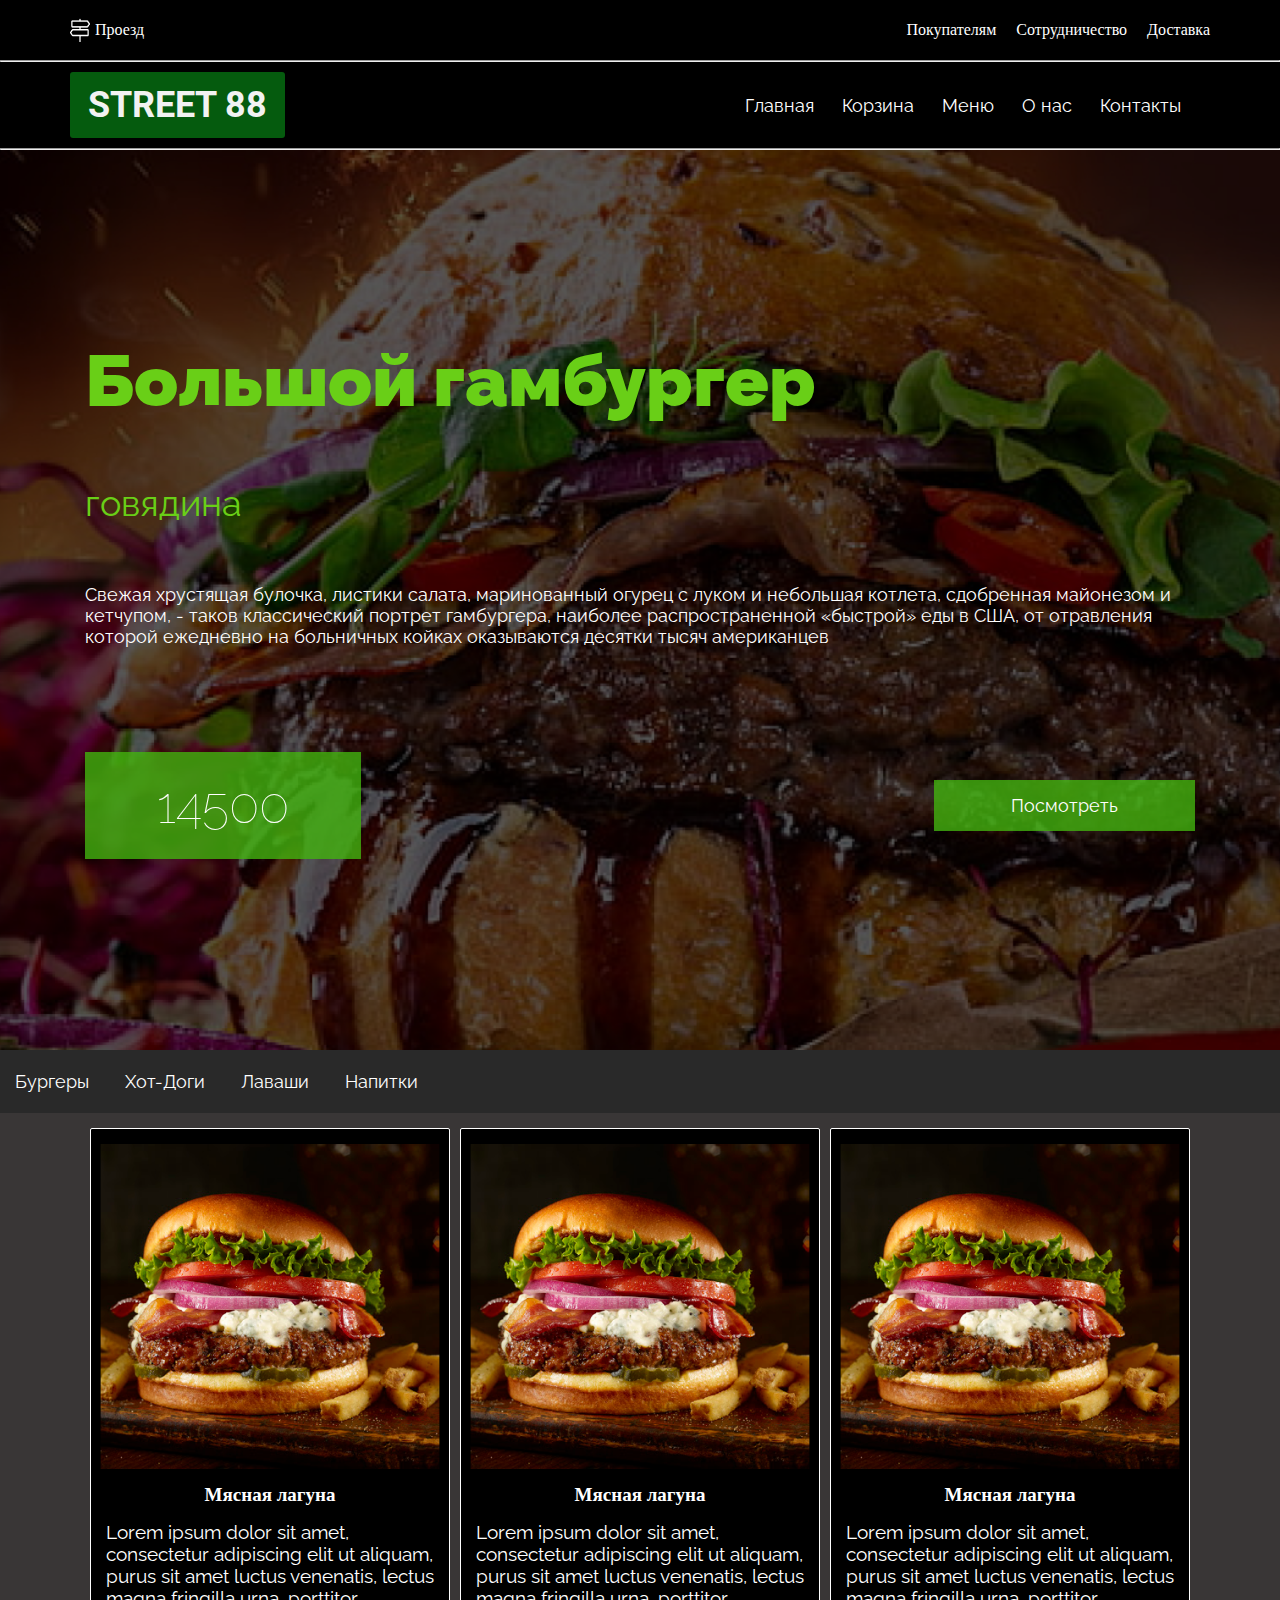
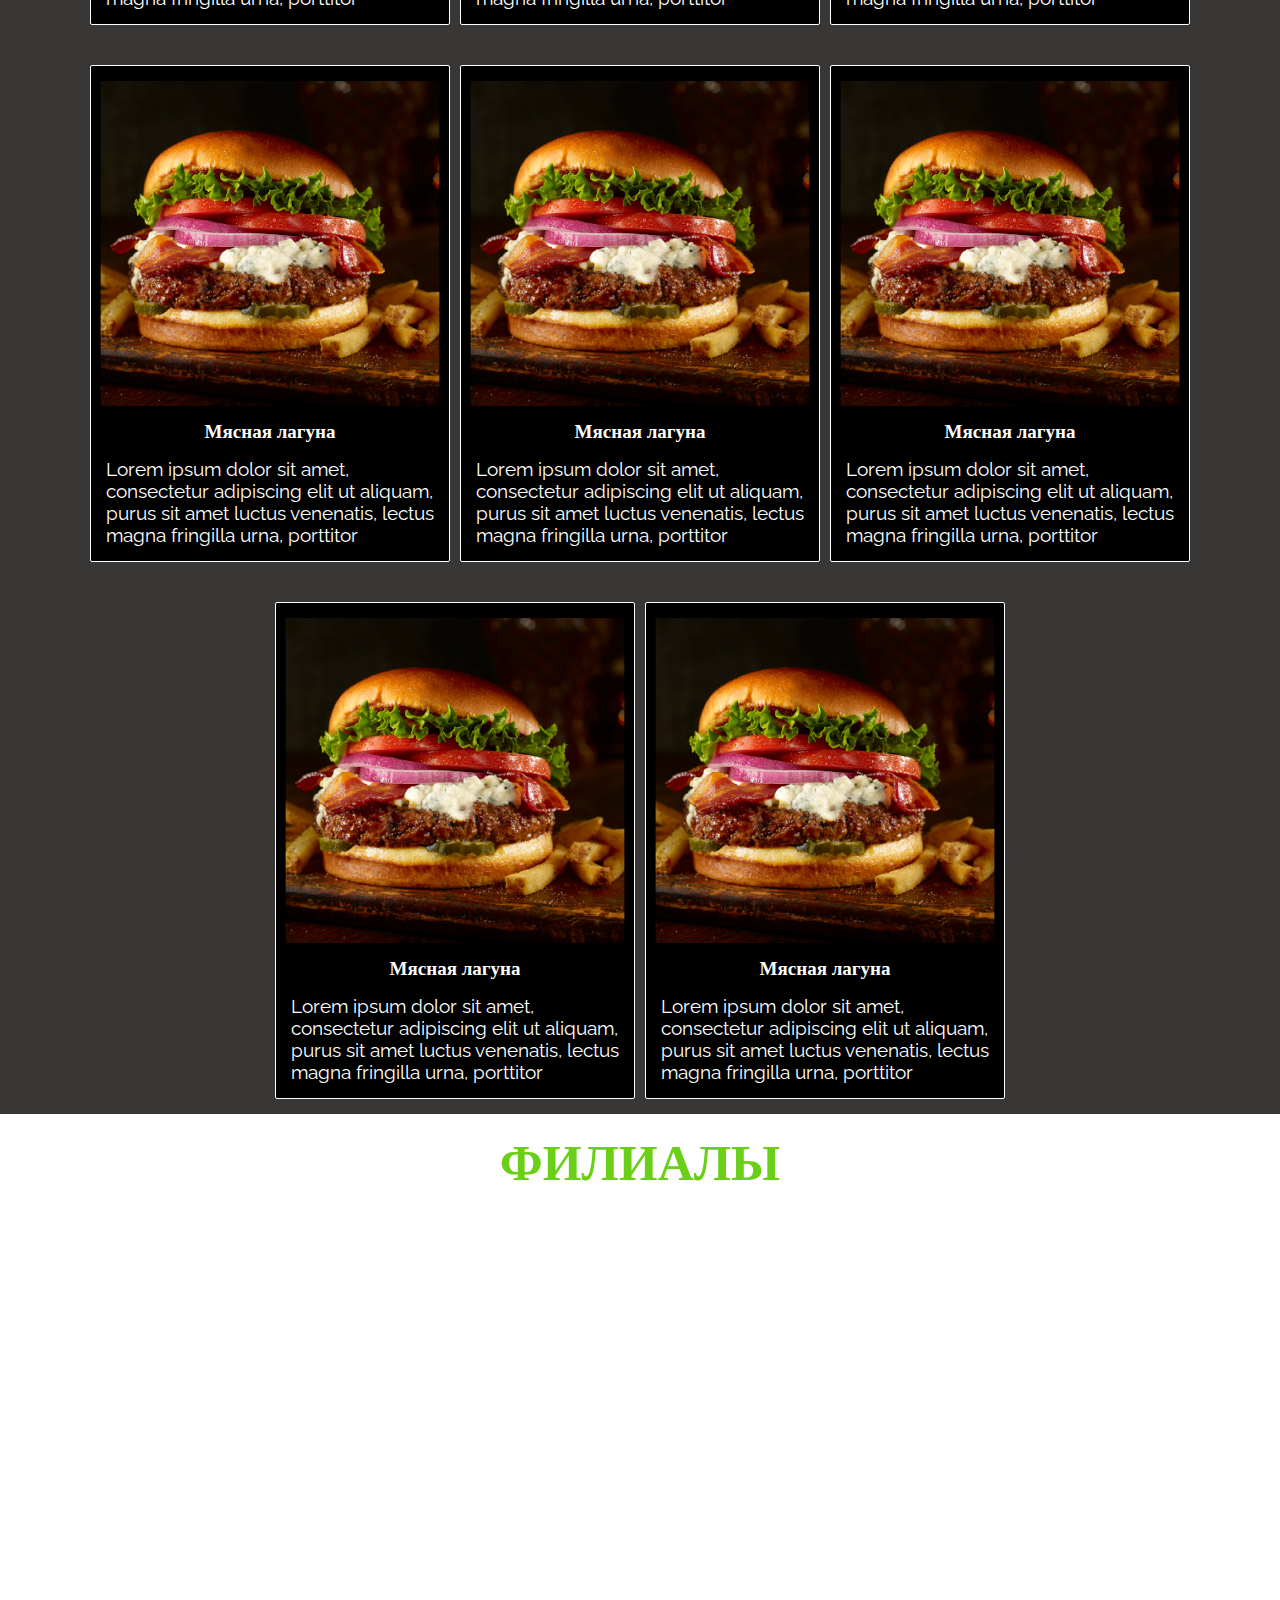
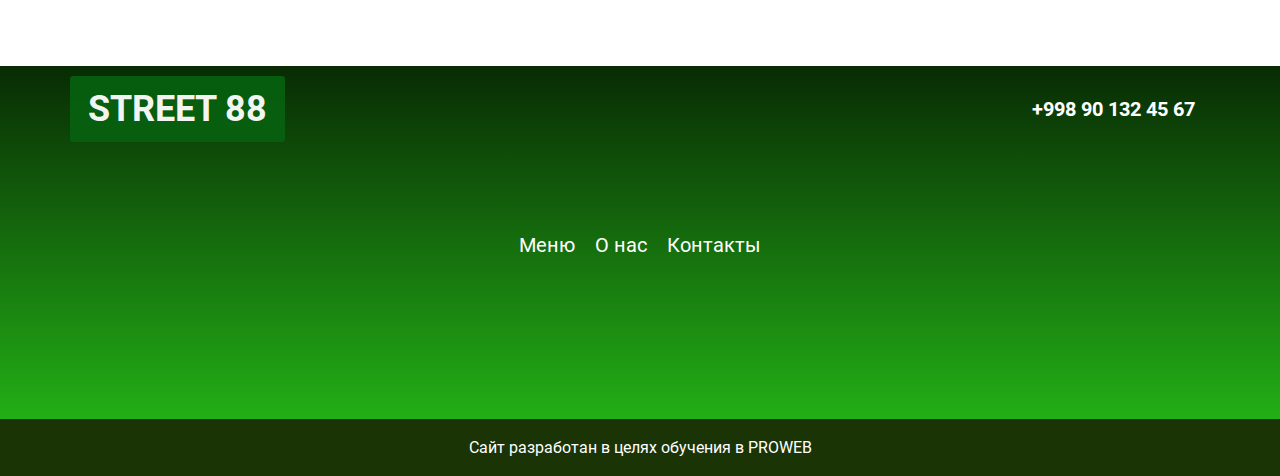
<file: index.html>
<!DOCTYPE html>
<html lang="en">
<head>
    <meta charset="UTF-8">
    <meta http-equiv="X-UA-Compatible" content="IE=edge">
    <meta name="viewport" content="width=device-width, initial-scale=1.0">
    <title>Document</title>
    <link rel="stylesheet" href="style.css">
    <link rel="stylesheet" href="media.css">
    <link rel="stylesheet" href="https://cdnjs.cloudflare.com/ajax/libs/font-awesome/5.15.4/css/all.min.css" integrity="sha512-1ycn6IcaQQ40/MKBW2W4Rhis/DbILU74C1vSrLJxCq57o941Ym01SwNsOMqvEBFlcgUa6xLiPY/NS5R+E6ztJQ==" crossorigin="anonymous" referrerpolicy="no-referrer" />
</head>
<body>
    
    <header class="header">
        
        <nav class="header__nav-link-top container">
            <ul class="header__list-link">
                <li><a class="logo-rout" href="#"><img src="image/Vector.png">Проезд</a></li>
            </ul>
            <ul class="header__list-link ">
                <li><a href="#">Покупателям</a></li>
                <li><a href="#">Сотрудничество</a></li>
                <li><a href="#">Доставка</a></li>
            </ul>
        </nav>
<hr>

        <nav class="header__nav-link-menu container" >
            <ul class="header__list-linkmenu">
                <li><a class="logo-main" href="index.html">Street 88</a></li>
            </ul>
            <i class="fas fa-bars burger"></i>
            <ul class="header__list-linkmenusecond">
                <li><a class="header__secondlinks" href="index.html">Главная</a></li>
                <li><a class="header__secondlinks" href="#">Корзина</a></li>
                <li><a class="header__secondlinks" href="#">Меню</a></li>
                <li><a class="header__secondlinks" href="about.html">О нас</a></li>
                <li><a class="header__secondlinks" href="#">Контакты</a></li>
            </ul>
        </nav>
        <hr>
        <div class="header__background">
            <div class="header__fon">
            <h1 class="main__text-bold container">Большой гамбургер</h1>
            <h2 class="main__secondtext-regular container">говядина</h2>
            <p class="main__textcustom container">Свежая хрустящая булочка, листики салата, маринованный огурец с луком и небольшая котлета, сдобренная майонезом и кетчупом, - таков классический портрет гамбургера, наиболее распространенной «быстрой» еды в США, от отравления которой ежедневно на больничных койках оказываются десятки тысяч американцев</p>
        <div class="main__price container">
            <p class="price__text">14500</p><a class="price__link" href="#">Посмотреть</a>
        </div>
        </div>
        </div>
        </header>

<main class="cart">

    <nav class="nav__cart">
        <ul class="nav__cart-link">
            <li><a class="cart__links-effects" href="#">Бургеры</a></li>
            <li><a class="cart__links-effects" href="#">Хот-Доги</a></li>
            <li><a class="cart__links-effects" href="#">Лаваши</a></li>
            <li><a class="cart__links-effects" href="#">Напитки</a></li>
        </ul>
    </nav>

    <div class="cart__background">
        <div class="cart__content">
            <div class="cart__img">
                <img src="image/unnamed 1.png">
            </div>
            
            <p class="cart__logo">Мясная лагуна</p>
            <p class="cart__text">Lorem ipsum dolor sit amet, consectetur adipiscing elit ut aliquam, purus sit amet luctus venenatis, lectus magna fringilla urna, porttitor</p>
        </div>
        <div class="cart__content">
            <div class="cart__img">
                <img src="image/unnamed 1.png">
            </div>
            
            <p class="cart__logo">Мясная лагуна</p>
            <p class="cart__text">Lorem ipsum dolor sit amet, consectetur adipiscing elit ut aliquam, purus sit amet luctus venenatis, lectus magna fringilla urna, porttitor</p>
        </div>
        <div class="cart__content">
            <div class="cart__img">
                <img src="image/unnamed 1.png">
            </div>
            
            <p class="cart__logo">Мясная лагуна</p>
            <p class="cart__text">Lorem ipsum dolor sit amet, consectetur adipiscing elit ut aliquam, purus sit amet luctus venenatis, lectus magna fringilla urna, porttitor</p>
        </div>
        <div class="cart__content">
            <div class="cart__img">
                <img src="image/unnamed 1.png">
            </div>
            
            <p class="cart__logo">Мясная лагуна</p>
            <p class="cart__text">Lorem ipsum dolor sit amet, consectetur adipiscing elit ut aliquam, purus sit amet luctus venenatis, lectus magna fringilla urna, porttitor</p>
        </div>
        <div class="cart__content">
            <div class="cart__img">
                <img src="image/unnamed 1.png">
            </div>
            
            <p class="cart__logo">Мясная лагуна</p>
            <p class="cart__text">Lorem ipsum dolor sit amet, consectetur adipiscing elit ut aliquam, purus sit amet luctus venenatis, lectus magna fringilla urna, porttitor</p>
        </div>
        <div class="cart__content">
            <div class="cart__img">
                <img src="image/unnamed 1.png">
            </div>
            
            <p class="cart__logo">Мясная лагуна</p>
            <p class="cart__text">Lorem ipsum dolor sit amet, consectetur adipiscing elit ut aliquam, purus sit amet luctus venenatis, lectus magna fringilla urna, porttitor</p>
        </div>
        <div class="cart__content">
            <div class="cart__img">
                <img src="image/unnamed 1.png">
            </div>
            
            <p class="cart__logo">Мясная лагуна</p>
            <p class="cart__text">Lorem ipsum dolor sit amet, consectetur adipiscing elit ut aliquam, purus sit amet luctus venenatis, lectus magna fringilla urna, porttitor</p>
        </div>
        <div class="cart__content">
            <div class="cart__img">
                <img src="image/unnamed 1.png">
            </div>
            
            <p class="cart__logo">Мясная лагуна</p>
            <p class="cart__text">Lorem ipsum dolor sit amet, consectetur adipiscing elit ut aliquam, purus sit amet luctus venenatis, lectus magna fringilla urna, porttitor</p>
        </div>
        
    </div>
</main>

<section class="filials">
    <h1 class="map__text">Филиалы</h1>
    <div class="map"><iframe src="https://www.google.com/maps/embed?pb=!1m18!1m12!1m3!1d2747.9628522121097!2d69.28688778028055!3d41.315940325404505!2m3!1f0!2f0!3f0!3m2!1i1024!2i768!4f13.1!3m3!1m2!1s0x38aef4d376395311%3A0x2f977e6f6b98ad7!2sStreet77!5e0!3m2!1sru!2s!4v1637579038281!5m2!1sru!2s" width="100%" height="450" style="border:0;" allowfullscreen="" loading="lazy"></iframe>
    </div>
</section>

<footer class="footer">

    <nav class="footer__nav-link-menu container" >
        <ul class="footer__list-linkmenu">
            <li><a class="logo-main" href="#">Street 88</a></li>
        </ul>
        <ul class="footer__list-linkmenusecond">
            <li><a href="#">+998 90 132 45 67</a></li>
        </ul>
    </nav>
    <ul class="footer__list-link ">
        <li><a href="#">Меню</a></li>
        <li><a href="#">О нас</a></li>
        <li><a href="#">Контакты</a></li>
    </ul>
<div class="footer__text">
    <p>Сайт разработан в целях обучения в PROWEB</p>
</div>
    </footer>



</body>
</html>
</file>
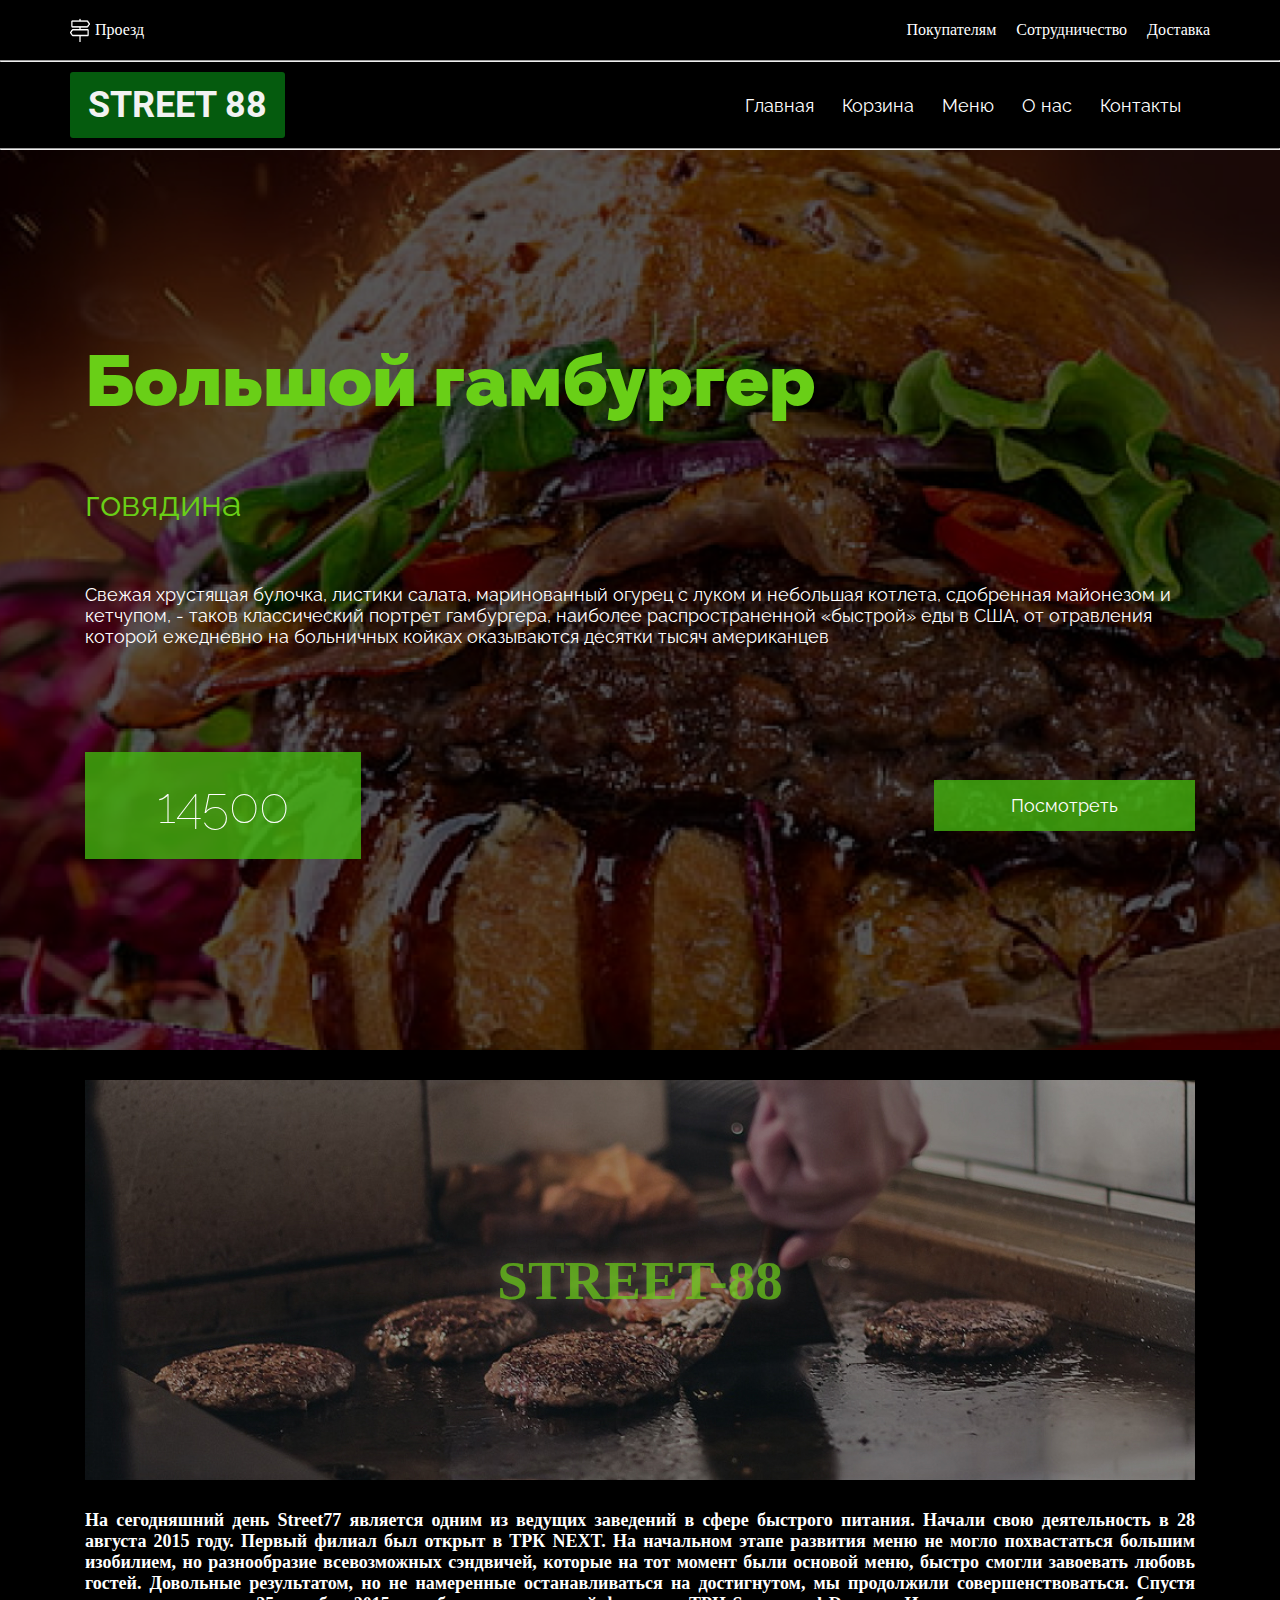
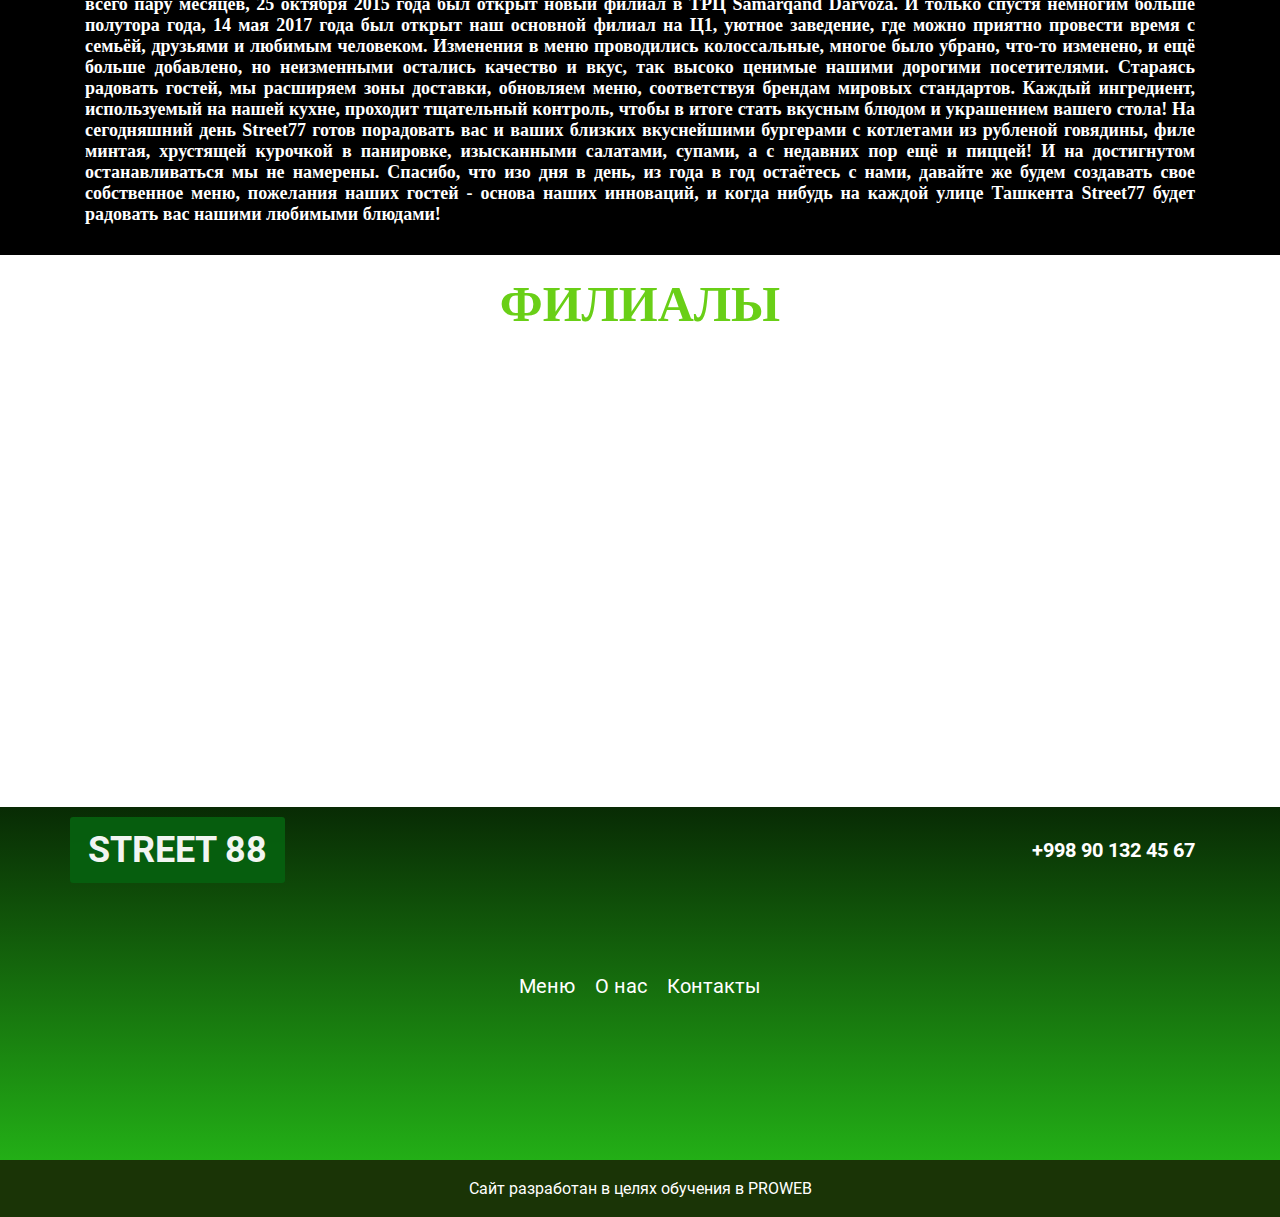
<file: about.html>
<!DOCTYPE html>
<html lang="en">
<head>
    <meta charset="UTF-8">
    <meta http-equiv="X-UA-Compatible" content="IE=edge">
    <meta name="viewport" content="width=device-width, initial-scale=1.0">
    <title>Document</title>
    <link rel="stylesheet" href="style.css">
    <link rel="stylesheet" href="media.css">
    <link rel="stylesheet" href="https://cdnjs.cloudflare.com/ajax/libs/font-awesome/5.15.4/css/all.min.css" integrity="sha512-1ycn6IcaQQ40/MKBW2W4Rhis/DbILU74C1vSrLJxCq57o941Ym01SwNsOMqvEBFlcgUa6xLiPY/NS5R+E6ztJQ==" crossorigin="anonymous" referrerpolicy="no-referrer" />
</head>
<body>
    
    <header class="header">
        
        <nav class="header__nav-link-top container">
            <ul class="header__list-link">
                <li><a class="logo-rout" href="#"><img src="image/Vector.png">Проезд</a></li>
            </ul>
            <ul class="header__list-link ">
                <li><a href="#">Покупателям</a></li>
                <li><a href="#">Сотрудничество</a></li>
                <li><a href="#">Доставка</a></li>
            </ul>
        </nav>
<hr>

        <nav class="header__nav-link-menu container" >
            <ul class="header__list-linkmenu">
                <li><a class="logo-main" href="index.html">Street 88</a></li>
            </ul>
            <i class="fas fa-bars burger"></i>
            <ul class="header__list-linkmenusecond">
                <li><a href="index.html">Главная</a></li>
                <li><a href="#">Корзина</a></li>
                <li><a href="#">Меню</a></li>
                <li><a href="#">О нас</a></li>
                <li><a href="#">Контакты</a></li>
            </ul>
        </nav>
        <hr>
        <div class="header__background">
            <div class="header__fon">
            <h1 class="main__text-bold container">Большой гамбургер</h1>
            <h2 class="main__secondtext-regular container">говядина</h2>
            <p class="main__textcustom container">Свежая хрустящая булочка, листики салата, маринованный огурец с луком и небольшая котлета, сдобренная майонезом и кетчупом, - таков классический портрет гамбургера, наиболее распространенной «быстрой» еды в США, от отравления которой ежедневно на больничных койках оказываются десятки тысяч американцев</p>
        <div class="main__price container">
            <p class="price__text">14500</p><a class="price__link" href="#">Посмотреть</a>
        </div>
        </div>
        </div>
        </header>

<main class="street-88 container">
    <h1 class="about__text">street-88</h1>
    <h2 class="about__text-second">На сегодняшний день Street77 является одним из ведущих заведений в сфере быстрого питания. Начали свою деятельность в 28 августа 2015 году. Первый филиал был открыт в ТРК NEXT. На начальном этапе развития  меню не могло похвастаться большим изобилием, но  разнообразие всевозможных сэндвичей, которые на тот момент были основой меню, быстро смогли завоевать любовь гостей. Довольные результатом, но не намеренные останавливаться на достигнутом, мы продолжили совершенствоваться. Спустя всего пару месяцев, 25 октября 2015 года был открыт новый филиал в ТРЦ Samarqand Darvoza. И только спустя немногим больше полутора года, 14 мая 2017 года был открыт наш основной филиал на Ц1, уютное заведение, где можно приятно провести время с семьёй, друзьями и любимым человеком. Изменения в меню проводились колоссальные, многое было убрано, что-то изменено, и ещё больше добавлено, но неизменными остались качество и вкус, так высоко ценимые нашими дорогими посетителями. Стараясь радовать гостей, мы расширяем зоны доставки, обновляем меню, соответствуя брендам мировых стандартов. Каждый ингредиент, используемый на нашей кухне, проходит тщательный контроль, чтобы в итоге стать вкусным блюдом и украшением вашего стола! На сегодняшний день Street77 готов порадовать вас и ваших близких вкуснейшими бургерами с котлетами из рубленой говядины, филе минтая, хрустящей курочкой в панировке, изысканными салатами, супами, а с недавних пор ещё и пиццей! И на достигнутом останавливаться мы не намерены. Спасибо, что изо дня в день, из года в год остаётесь с нами, давайте же будем создавать свое собственное меню, пожелания наших гостей - основа наших инноваций, и когда нибудь на каждой улице Ташкента Street77 будет радовать вас нашими любимыми блюдами!</h2>
</main>

<section class="filials">
    <h1 class="map__text">Филиалы</h1>
    <div class="map"><iframe src="https://www.google.com/maps/embed?pb=!1m18!1m12!1m3!1d2747.9628522121097!2d69.28688778028055!3d41.315940325404505!2m3!1f0!2f0!3f0!3m2!1i1024!2i768!4f13.1!3m3!1m2!1s0x38aef4d376395311%3A0x2f977e6f6b98ad7!2sStreet77!5e0!3m2!1sru!2s!4v1637579038281!5m2!1sru!2s" width="100%" height="450" style="border:0;" allowfullscreen="" loading="lazy"></iframe>
    </div>
</section>

<footer class="footer">

    <nav class="footer__nav-link-menu container" >
        <ul class="footer__list-linkmenu">
            <li><a class="logo-main" href="#">Street 88</a></li>
        </ul>
        <ul class="footer__list-linkmenusecond">
            <li><a href="#">+998 90 132 45 67</a></li>
        </ul>
    </nav>
    <ul class="footer__list-link ">
        <li><a href="#">Меню</a></li>
        <li><a href="#">О нас</a></li>
        <li><a href="#">Контакты</a></li>
    </ul>
<div class="footer__text">
    <p>Сайт разработан в целях обучения в PROWEB</p>
</div>
    </footer>



</body>
</html>
</file>
<file: media.css>
@media (max-width:1440px){
    .cart__background{
        justify-content: center;
        gap: 10px;
    }
}
@media (max-width:719px){
    .cart__background{
        flex-direction: column;
    }
}
@media (max-width:701px){
    .header__list-linkmenusecond{
        flex-direction: column;
        position: fixed;
        top: 0;
        left: 100%;
        width: 100%;
        height: 100%;
        justify-content: center;
        align-items: center;
        z-index: 100;
        gap: 70px;
        background: rgba(105, 207, 23, 0.1);
        transition: 800ms;
    }
    .header__secondlinks{
        text-transform: uppercase;
    }
    .burger{
        display: block;
        color: white;
        font-size: 50px;
        position: absolute;
        right: 5%;
        z-index: 9999;
    }
    .burger:hover ~ .header__list-linkmenusecond{
        left: 0;
    }
}

@media (max-width:566px){
    .main__price{
        flex-direction: column;
        gap: 10px;
    }
}
@media (max-width:476px){
    .main__text-bold{
        font-size: 48px;
    }
    .main__secondtext-regular{
        font-size: 24px;
    }
    .main__textcustom{
        font-size: 16px;
    }
    .price__text{
        font-size: 32px;
    }
    .price__link{
        font-size: 16px;
    }
}
@media (max-width:420px){
    .nav__cart-link{
        flex-direction: column;
    }
    .footer__nav-link-menu{
        gap: 20px;
        flex-direction: column;
    }
}
@media (max-width:366px){
    .header__nav-link-top{
        flex-direction: column;
    }
    .cart__content{
        width: 310px;
    }
    .cart__img{
        text-align: center;
    }
    .cart__img img{
        width: 280px;
    }
}
</file>
<file: style.css>
@import url(https://cdnjs.cloudflare.com/ajax/libs/font-awesome/5.15.1/css/all.min.css);
@import url(fonts.css);
*{
    padding: 0;
    margin: 0;
    text-decoration: none;
    list-style: none;
    box-sizing: border-box;
}
body{
    background: black;
}
.container{
    max-width: 1140px;
    margin: 0 auto;
    padding: 0 15px;
    width: 100%;
}
header{
    font-family: 'Roboto';
    width: 100%;
    margin: 0 auto;
}
.header__nav-link-top{
    display: flex;
    justify-content: space-between;
    align-items: center;
    margin: 0 auto;
    padding: 18px 0;
    width: 100%;
}
.header__list-link{
    display: flex;
    justify-content: space-between;
    align-items: center;
    gap: 20px;
    color: white;
}
.header__list-link a{
    color: white;
}
.logo-rout{
    display: flex;
    justify-content: space-between;
    align-items: center;
    gap: 5px;
}
.header__nav-link-menu{
    display: flex;
    justify-content: space-between;
    align-items: center;
    margin: 0 auto;
    width: 100%;
    padding: 22px 0px;
}
.header__list-linkmenu{
    display: flex;
    justify-content: space-between;
    align-items: center;
    color: white;
}
.header__list-linkmenusecond{
    display: flex;
    justify-content: space-between;
    align-items: center;
    margin-right: 15px;
}
.header__list-linkmenusecond a{
    color: white;
    font-family: Raleway-Regular;
    font-size: 18px;
    padding: 32px 14px;
    transition: 500ms;
}
.header__list-linkmenusecond a:hover{
    background: #69CF17;
 }

.logo-main{
    font-family: Roboto-Bold;
    font-size: 36px;
    font-weight: 700;
    text-transform: uppercase;
    background: #06600F;
    padding: 12px 18px;
    border-radius: 3px;
    opacity: 95%;
    color: white;
}

.header__background{
    background: url(image/food-burger-wallpaper-preview\ 1.jpg);
    background-position: center;
    background-size: cover;
    background-repeat: no-repeat;
    height: 100vh;
    width: 100%;
    margin: 0 auto;
}
.header__fon{
    display: flex;
    flex-direction: column;
    justify-content: space-around;
    align-items: center;
    background-color:rgba(0, 0, 0, 0.664);
    background-size: cover;
    height: 100vh;
    width: 100%;
    margin: 0 auto;
    padding-bottom: 170px;
}
.main__text-bold{
    font-family: Raleway-Black;
    font-size: 72px;
    color: #69CF17;
    padding-top: 167px;
}
.main__secondtext-regular{
    margin-top: 18px;
    font-family: Raleway-Regular;
    font-size: 36px;
    font-weight: 400;
    color: #69CF17;
}
.main__textcustom{
    margin-top: 18px;
    font-family: Raleway-Regular;
    font-size: 18px;
    font-weight: 400;
    color: white;
}
.main__price{
    display: flex;
    justify-content: space-between;
    align-items: center;
    margin-top: 64px;
}
.price__text{
    font-family: Raleway-Thin;
    font-size: 50px;
    color: white;
    padding: 24px 72px;
    background:rgba(67, 180, 15, 0.795);
}

.price__link{
    font-family: Raleway-Regular;
    font-size: 18px;
    color: white;
    padding: 15px 77px;
    background:rgba(67, 180, 15, 0.795);
}
.cart{
    width: 100%;
    max-width: 1600px;
    margin: 0 auto;
}
.nav__cart{
    background: #292929;
    max-width: 1600px;
    width: 100%;
}
.nav__cart-link{
    display: flex;
    justify-content:start;
    align-items: center;
    gap: 36px;
    padding: 21px 0px; 
    margin-left: 15px;
}
.cart__links-effects{
    transition: 500ms;
}
.cart__links-effects:hover{
    border-bottom: 3px solid;
    border-color: white;
    padding-bottom: 20px;
}
.nav__cart-link a{
    font-family: Raleway-Regular;
    font-size: 18px;
    font-weight: 400;
    color: white;
}

.cart__background{
    display: flex;
    justify-content: space-between;
    align-items: center;
    flex-wrap: wrap;
    background: #393636;
}
.cart__content{
    display: flex;
    flex-direction: column;
    align-items: center;
    background: #000000;
    border: white 1px solid;
    border-radius: 2px;
    width: 360px;
    align-items: center;
    margin: 15px 0;
    padding: 15px;
}
.cart__img{
    position: relative;
    width: 340px;
    height: 325px;
}
.cart__img:hover:before{
    content:url(image/Vector2.png);
    width: 100%;
    height: 100%;
    font-size: 60px;
    display: flex;
    flex-direction: column;
    justify-content: space-around;
    align-items: center;
    position: absolute;
    color: white;
    background: rgba(105, 207, 23, 0.9);
    top: 0;
    left: 0;
    cursor: pointer;
    
}



.cart__logo{
    color: white;
    font-family: Raleway-Bold;
    font-size: 19px;
    font-weight: 700;
    margin: 15px 0px;
}
.cart__text{
    color: white;
    font-family: Raleway-Regular;
    font-weight: 400;
    font-size: 19px;
}
.filials{
    margin-top: 50px;
    background: white;
    width: 100%;
    margin: 0 auto;
}
.map__text{
    font-family: Raleway-Bold;
    font-size: 50px;
    font-weight: 700;
    text-transform: uppercase;
    text-align: center;
    color: #69CF17;
    padding: 20px 0px;
}
.map{
    text-align: center;
}
footer{
    background-image: linear-gradient(to bottom,  #082b04, #27c419);
    width: 100%;
    margin: 0 auto;
}
.footer__list-link{
    display: flex;
    justify-content: center;
    align-items: center;
    gap: 20px;
    margin: 81px 0px;
    padding-bottom: 81px;
}
.footer__nav-link-menu{
    display: flex;
    justify-content: space-between;
    align-items: center;
    margin: 0 auto;
    width: 100%;
    padding: 22px 0px;
}
.footer__list-linkmenu{
    color: white;
}
.footer__list-linkmenusecond{
    display: flex;
    justify-content: space-between;
    align-items: center;
    margin-right: 15px;
}
.footer__list-linkmenusecond a{
    color: white;
    font-family: Roboto-Bold;
    font-size: 20px;
    font-weight: 700;
}
.footer__list-link a{
    font-family: Roboto-Regular;
    font-size: 20px;
    font-weight: 400;
    color: white;
}
.footer__text{
    background: #1A3406;
    color: white;
    width: 100%;
    margin: 0 auto;
}
.footer__text p{
    font-family: Roboto-Regular;
    font-size: 16px;
    font-weight: 400;
    text-align: center;
    padding: 19px 0px;
}
.about__text{
    display: flex;
    flex-direction: column;
    align-items: center;
    justify-content: space-around;
    background: url(image/photo_cropped\ 1.jpg);
    background-size: cover;
    background-position:center;
    background-repeat: no-repeat;
    font-family: Raleway;
    font-weight: 700;
    font-size: 55px;
    color: rgba(105, 207, 23, 0.7);
    text-shadow: 0px 0px 15px rgba(191, 171, 171, 0.4);
    text-transform: uppercase;
    text-align: center;
    height: 400px;
    margin: 30px 0;
}
.about__text-second{
    font-family: Raleway;
    font-weight: 700;
    font-size: 18px;
    text-align: justify;
    color: white;
    margin-bottom: 30px;
}
.burger{
    display: none;
}
</file>
